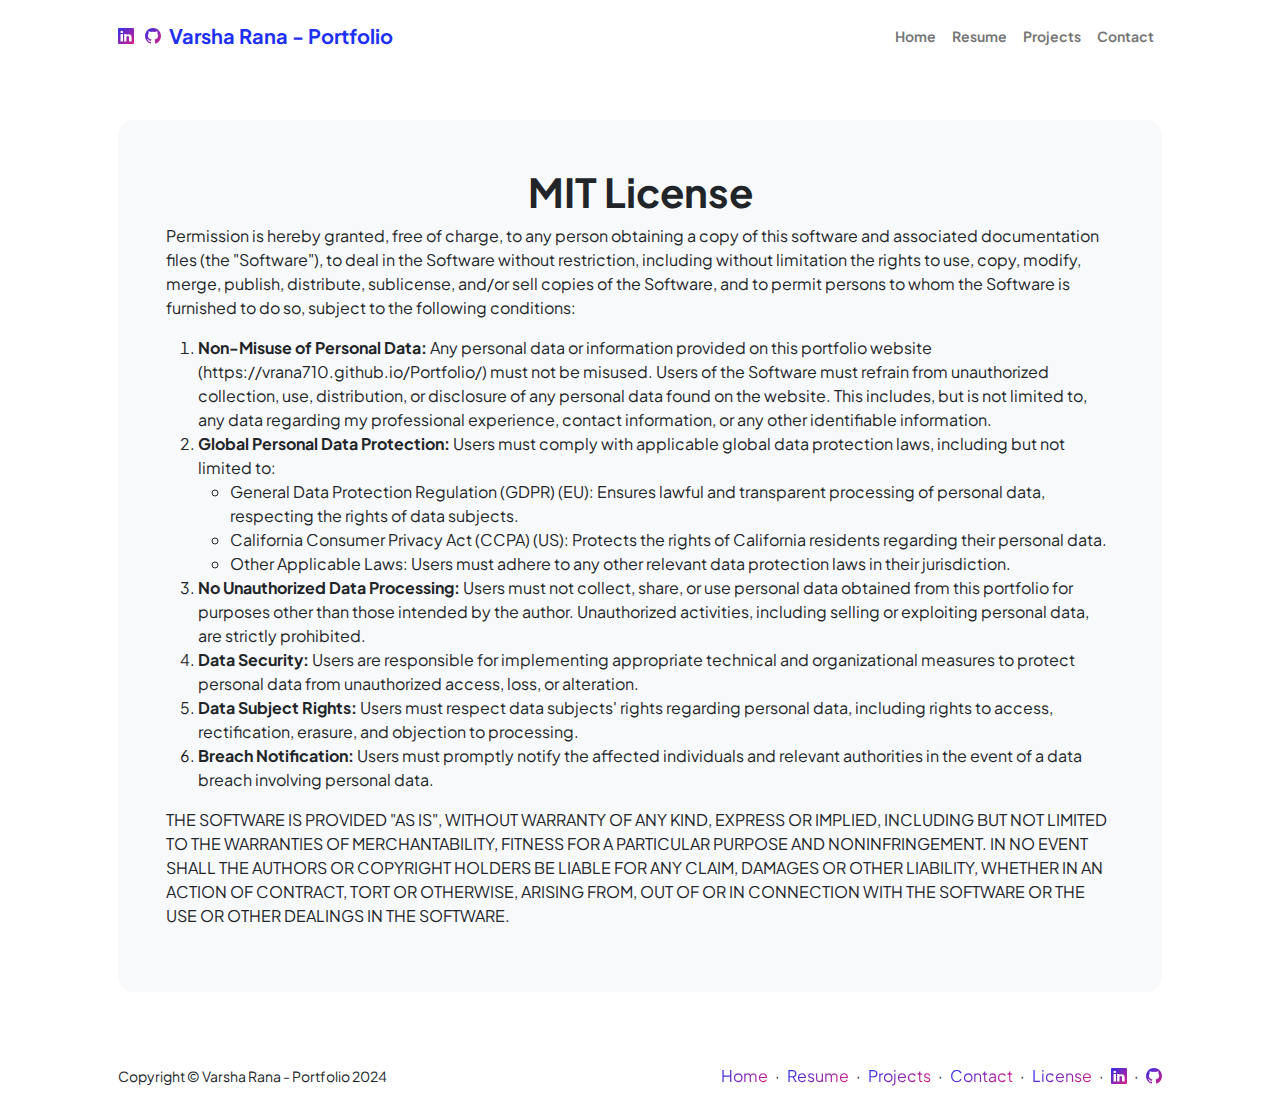
<file: License.html>
<!DOCTYPE html>
<html lang="en">
<head>
    <meta charset="utf-8"/>
    <meta name="viewport" content="width=device-width, initial-scale=1, shrink-to-fit=no"/>
    <meta name="description" content="MIT License and Terms for Varsha Rana's Portfolio"/>
    <meta name="author" content="Varsha Rana"/>
    <title>MIT License - Varsha Rana Portfolio</title>
    <!-- Favicon-->
    <link rel="icon" type="image/x-icon" href="assets/favicon.ico"/>
    <!-- Custom Google font-->
    <link rel="preconnect" href="https://fonts.googleapis.com"/>
    <link rel="preconnect" href="https://fonts.gstatic.com" crossorigin/>
    <link href="https://fonts.googleapis.com/css2?family=Plus+Jakarta+Sans:wght@100;200;300;400;500;600;700;800;900&display=swap"
          rel="stylesheet"/>
    <!-- Bootstrap icons-->
    <link href="https://cdn.jsdelivr.net/npm/bootstrap-icons@1.8.1/font/bootstrap-icons.css" rel="stylesheet"/>
    <!-- Core theme CSS (includes Bootstrap)-->
    <link href="css/styles.css" rel="stylesheet"/>
</head>
<body class="d-flex flex-column">
<main class="flex-shrink-0">
    <!-- Navigation-->
    <nav class="navbar navbar-expand-lg navbar-light bg-white py-3">
        <div class="container px-5">
            <div class="col-auto">
                <a class="text-gradient" href="https://www.linkedin.com/in/varsha-rana/" target="_blank"><i
                        class="bi bi-linkedin"></i></a>
                <span class="mx-1"> </span>
                <a class="text-gradient" href="https://github.com/Vrana710" target="_blank"><i class="bi bi-github"></i></a>
            </div>
            <span class="mx-1"> </span>
            <a class="navbar-brand" href="index.html"><span
                    class="fw-bolder text-primary">Varsha Rana - Portfolio</span></a>
            <button class="navbar-toggler" type="button" data-bs-toggle="collapse"
                    data-bs-target="#navbarSupportedContent" aria-controls="navbarSupportedContent"
                    aria-expanded="false" aria-label="Toggle navigation"><span class="navbar-toggler-icon"></span>
            </button>
            <div class="collapse navbar-collapse" id="navbarSupportedContent">
                <ul class="navbar-nav ms-auto mb-2 mb-lg-0 small fw-bolder">
                    <li class="nav-item"><a class="nav-link" href="index.html">Home</a></li>
                    <li class="nav-item"><a class="nav-link" href="resume.html">Resume</a></li>
                    <li class="nav-item"><a class="nav-link" href="projects.html">Projects</a></li>
                    <li class="nav-item"><a class="nav-link" href="contact.html">Contact</a></li>
                </ul>
            </div>
        </div>
    </nav>

    <!-- License content-->
    <section class="py-5">
        <div class="container px-5">
            <div class="bg-light rounded-4 py-5 px-4 px-md-5">
                <h1 class="fw-bolder text-center">MIT License</h1>
                <p>Permission is hereby granted, free of charge, to any person obtaining a copy of this software and associated documentation files (the "Software"), to deal in the Software without restriction, including without limitation the rights to use, copy, modify, merge, publish, distribute, sublicense, and/or sell copies of the Software, and to permit persons to whom the Software is furnished to do so, subject to the following conditions:</p>

                <ol>
                    <li><strong>Non-Misuse of Personal Data:</strong> Any personal data or information provided on this portfolio website (https://vrana710.github.io/Portfolio/) must not be misused. Users of the Software must refrain from unauthorized collection, use, distribution, or disclosure of any personal data found on the website. This includes, but is not limited to, any data regarding my professional experience, contact information, or any other identifiable information.</li>

                    <li><strong>Global Personal Data Protection:</strong> Users must comply with applicable global data protection laws, including but not limited to:
                        <ul>
                            <li>General Data Protection Regulation (GDPR) (EU): Ensures lawful and transparent processing of personal data, respecting the rights of data subjects.</li>
                            <li>California Consumer Privacy Act (CCPA) (US): Protects the rights of California residents regarding their personal data.</li>
                            <li>Other Applicable Laws: Users must adhere to any other relevant data protection laws in their jurisdiction.</li>
                        </ul>
                    </li>

                    <li><strong>No Unauthorized Data Processing:</strong> Users must not collect, share, or use personal data obtained from this portfolio for purposes other than those intended by the author. Unauthorized activities, including selling or exploiting personal data, are strictly prohibited.</li>

                    <li><strong>Data Security:</strong> Users are responsible for implementing appropriate technical and organizational measures to protect personal data from unauthorized access, loss, or alteration.</li>

                    <li><strong>Data Subject Rights:</strong> Users must respect data subjects' rights regarding personal data, including rights to access, rectification, erasure, and objection to processing.</li>

                    <li><strong>Breach Notification:</strong> Users must promptly notify the affected individuals and relevant authorities in the event of a data breach involving personal data.</li>
                </ol>

                <p>THE SOFTWARE IS PROVIDED "AS IS", WITHOUT WARRANTY OF ANY KIND, EXPRESS OR IMPLIED, INCLUDING BUT NOT LIMITED TO THE WARRANTIES OF MERCHANTABILITY, FITNESS FOR A PARTICULAR PURPOSE AND NONINFRINGEMENT. IN NO EVENT SHALL THE AUTHORS OR COPYRIGHT HOLDERS BE LIABLE FOR ANY CLAIM, DAMAGES OR OTHER LIABILITY, WHETHER IN AN ACTION OF CONTRACT, TORT OR OTHERWISE, ARISING FROM, OUT OF OR IN CONNECTION WITH THE SOFTWARE OR THE USE OR OTHER DEALINGS IN THE SOFTWARE.</p>
            </div>
        </div>
    </section>
</main>

<!-- Footer-->
<footer class="bg-white py-4 mt-auto">
    <div class="container px-5">
        <div class="row align-items-center justify-content-between flex-column flex-sm-row">
            <div class="col-auto">
                <div class="small m-0">Copyright &copy; Varsha Rana - Portfolio 2024</div>
            </div>
            <div class="col-auto">
                <a class="text-gradient" href="index.html">Home</a>
                <span class="mx-1">&middot;</span>
                <a class="text-gradient" href="resume.html">Resume</a>
                <span class="mx-1">&middot;</span>
                <a class="text-gradient" href="projects.html">Projects</a>
                <span class="mx-1">&middot;</span>
                <a class="text-gradient" href="contact.html">Contact</a>
                <span class="mx-1">&middot;</span>
                <a class="text-gradient" href="license.html">License</a>
                <span class="mx-1">&middot;</span>
                <a class="text-gradient" href="https://www.linkedin.com/in/varsha-rana/" target="_blank"><i
                        class="bi bi-linkedin"></i></a>
                <span class="mx-1">&middot;</span>
                <a class="text-gradient" href="https://github.com/Vrana710" target="_blank"><i class="bi bi-github"></i></a>
            </div>
        </div>
    </div>
</footer>

<!-- Bootstrap core JS-->
<script src="https://cdn.jsdelivr.net/npm/bootstrap@5.2.3/dist/js/bootstrap.bundle.min.js"></script>
<!-- Core theme JS-->
<script src="js/scripts.js"></script>
</body>
</html>
</file>
